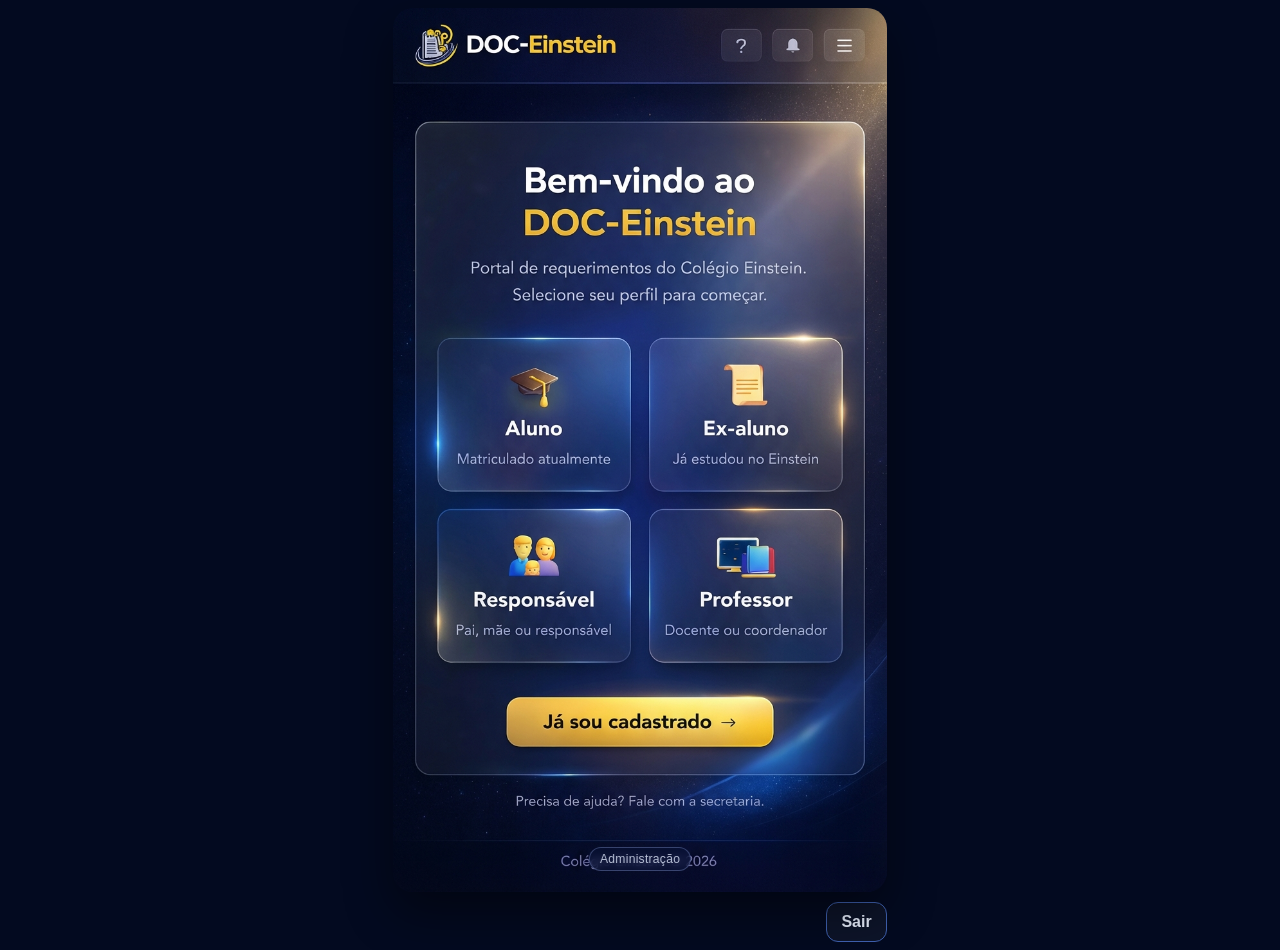
<file: index.html>
<!doctype html>
<html lang="pt-BR">
<head>
  <meta charset="utf-8" />
  <meta name="viewport" content="width=device-width, initial-scale=1, viewport-fit=cover" />
  <title>DOC-Einstein</title>
  <link rel="stylesheet" href="stitch/welcome.css" />
</head>
<body class="stitch-welcome-page">
  <main class="stitch-mock-root" aria-label="DOC-Einstein — Portal de Requerimentos">
    <img class="stitch-mock-image" src="assets/stitch/screen.png?v=1" alt="DOC-Einstein — Welcome Screen" />

    <a class="stitch-hotspot hs-admin" href="login.html?modo=login&redirect=admin-dashboard.html&admin_only=1" aria-label="Área de Administração"></a>
    <a class="stitch-hotspot hs-aluno" href="aluno.html" aria-label="Aluno — Matriculado atualmente"></a>
    <a class="stitch-hotspot hs-exaluno" href="ex-aluno.html" aria-label="Ex-aluno — Já estudou no Einstein"></a>
    <a class="stitch-hotspot hs-responsavel" href="responsavel.html" aria-label="Responsável — Pai, mãe ou responsável"></a>
    <a class="stitch-hotspot hs-professor" href="professor.html" aria-label="Professor — Docente ou coordenador"></a>
    <a class="stitch-hotspot hs-login" href="login.html?modo=login" aria-label="Já sou cadastrado"></a>
    <a class="stitch-admin-footer-link" href="login.html?modo=login&redirect=admin-dashboard.html&admin_only=1" aria-label="Área de Administração">Administração</a>
  </main>
  <div class="stitch-lp-actions" aria-label="Ações da página inicial">
    <a class="stitch-btn stitch-btn-ghost" href="index.html" aria-label="Sair para a página principal">Sair</a>
  </div>
</body>
</html>
</file>
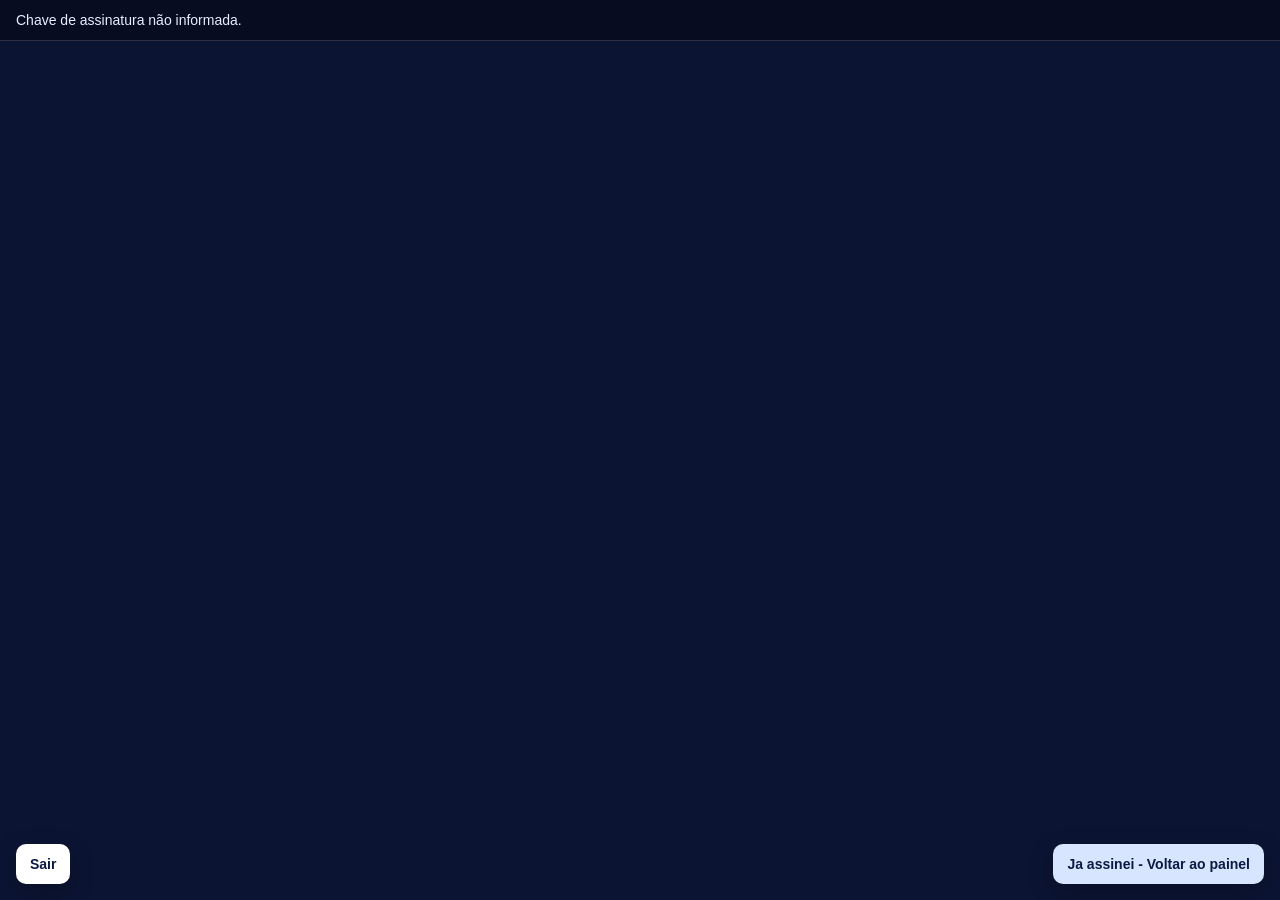
<file: clicksign-embedded.html>
<!doctype html>
<html lang="pt-BR">
<head>
  <meta charset="utf-8" />
  <meta name="viewport" content="width=device-width, initial-scale=1" />
  <title>Assinatura Clicksign</title>
  <style>
    html, body {
      margin: 0;
      padding: 0;
      height: 100%;
      overflow: auto;
      background: #0b1433;
      color: #e8eefc;
      font-family: Arial, sans-serif;
    }
    #status {
      padding: 12px 16px;
      font-size: 14px;
      border-bottom: 1px solid rgba(255,255,255,0.15);
      background: rgba(7, 12, 32, 0.9);
    }
    #container {
      width: 100%;
      min-height: calc(100vh - 46px);
      height: calc(100vh - 46px);
      overflow-y: auto;
      overflow-x: hidden;
    }
    #backToSaasBtn {
      position: fixed;
      right: 16px;
      bottom: 16px;
      z-index: 99999;
      border: 0;
      border-radius: 10px;
      padding: 12px 14px;
      font-size: 14px;
      font-weight: 700;
      color: #0c1a42;
      background: #d8e5ff;
      cursor: pointer;
      box-shadow: 0 8px 24px rgba(0, 0, 0, 0.25);
    }
    #logoutToLpBtn {
      position: fixed;
      left: 16px;
      bottom: 16px;
      z-index: 99999;
      border: 0;
      border-radius: 10px;
      padding: 12px 14px;
      font-size: 14px;
      font-weight: 700;
      color: #0c1a42;
      background: #ffffff;
      text-decoration: none;
      box-shadow: 0 8px 24px rgba(0, 0, 0, 0.25);
    }
  </style>
  <script src="https://cdn-public-library.clicksign.com/embedded/embedded.min-2.1.0.js"></script>
</head>
<body>
  <div id="status">Carregando assinatura incorporada...</div>
  <div id="container"></div>
  <a id="logoutToLpBtn" href="index.html">Sair</a>
  <button id="backToSaasBtn" type="button">Ja assinei - Voltar ao painel</button>
  <script src="clicksign-embedded.js"></script>
</body>
</html>
</file>
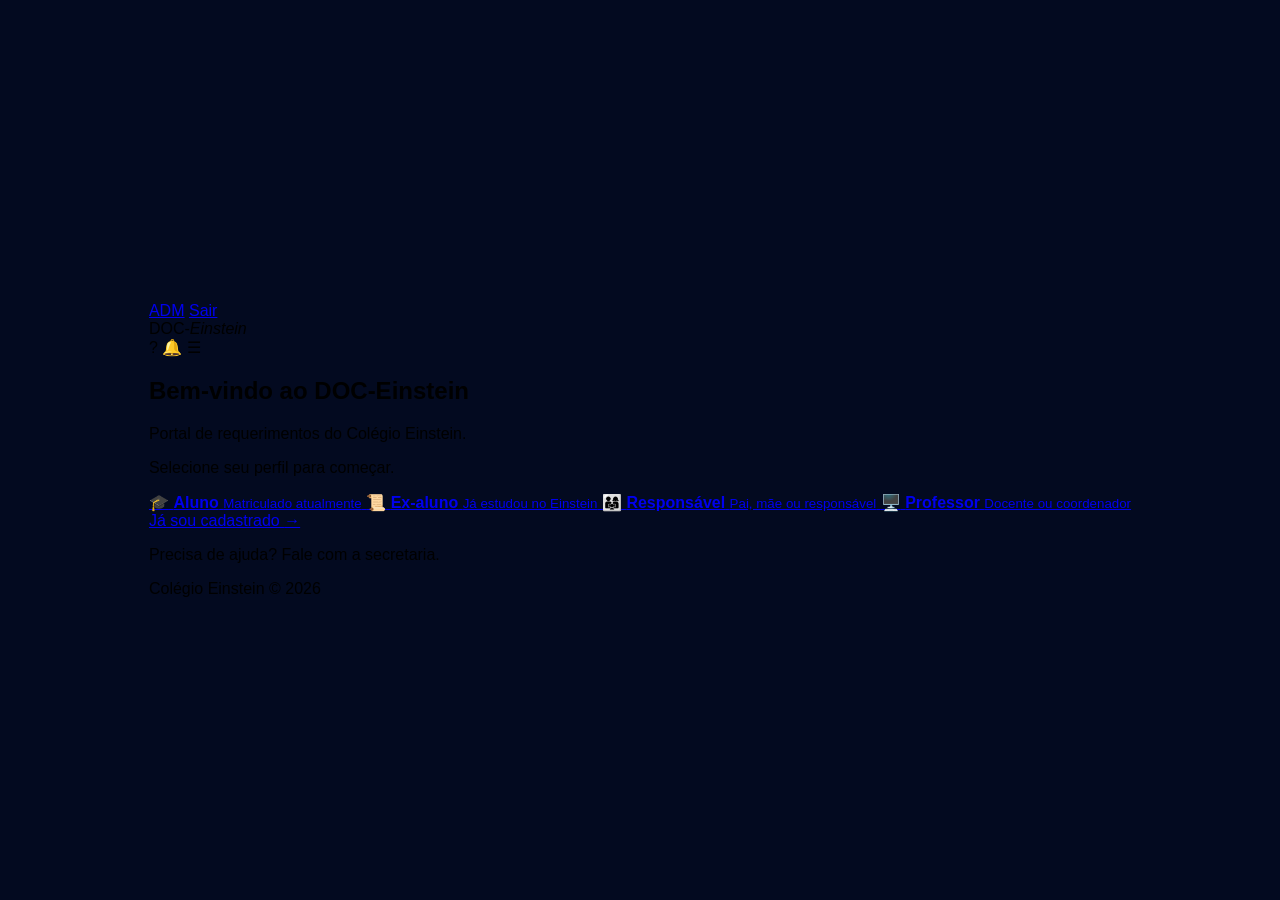
<file: stitch/welcome-desktop.html>
<!doctype html>
<html lang="pt-BR">
<head>
  <meta charset="utf-8" />
  <meta name="viewport" content="width=device-width, initial-scale=1, viewport-fit=cover" />
  <title>DOC-Einstein Welcome Desktop</title>
  <link rel="stylesheet" href="../stitch/welcome.css" />
</head>
<body class="stitch-welcome-page">
  <main class="stitch-root" aria-label="DOC-Einstein — Portal de Requerimentos">
    <a class="stitch-admin-entry" href="../login.html?modo=login&redirect=admin-dashboard.html&admin_only=1" aria-label="Área de Administração">ADM</a>
    <a class="stitch-admin-entry" style="right: 84px;" href="../index.html" aria-label="Sair para a página principal">Sair</a>

    <header class="stitch-topbar">
      <div class="stitch-brand">
        <span class="stitch-logo-orb" aria-hidden="true"></span>
        <span class="stitch-brand-text">DOC-<em>Einstein</em></span>
      </div>
      <div class="stitch-top-icons" aria-hidden="true">
        <span class="stitch-icon">?</span>
        <span class="stitch-icon">🔔</span>
        <span class="stitch-icon">☰</span>
      </div>
    </header>

    <section class="stitch-hero">
      <h1>Bem-vindo ao <span>DOC-Einstein</span></h1>
      <p>Portal de requerimentos do Colégio Einstein.</p>
      <p>Selecione seu perfil para começar.</p>
    </section>

    <section class="stitch-cards" aria-label="Perfis de acesso">
      <a class="stitch-card stitch-card-aluno" href="../login.html?perfil=aluno&novo=1" aria-label="Aluno — Matriculado atualmente">
        <span class="stitch-card-icon" aria-hidden="true">🎓</span>
        <strong>Aluno</strong>
        <small>Matriculado atualmente</small>
      </a>

      <a class="stitch-card stitch-card-exaluno" href="../login.html?perfil=ex-aluno&novo=1" aria-label="Ex-aluno — Já estudou no Einstein">
        <span class="stitch-card-icon" aria-hidden="true">📜</span>
        <strong>Ex-aluno</strong>
        <small>Já estudou no Einstein</small>
      </a>

      <a class="stitch-card stitch-card-responsavel" href="../login.html?perfil=responsavel&novo=1" aria-label="Responsável — Pai, mãe ou responsável">
        <span class="stitch-card-icon" aria-hidden="true">👨‍👩‍👧</span>
        <strong>Responsável</strong>
        <small>Pai, mãe ou responsável</small>
      </a>

      <a class="stitch-card stitch-card-professor" href="../login.html?perfil=professor&novo=1" aria-label="Professor — Docente ou coordenador">
        <span class="stitch-card-icon" aria-hidden="true">🖥️</span>
        <strong>Professor</strong>
        <small>Docente ou coordenador</small>
      </a>
    </section>

    <a class="stitch-cta" href="../login.html" aria-label="Já sou cadastrado">
      Já sou cadastrado <span aria-hidden="true">→</span>
    </a>

    <p class="stitch-help">Precisa de ajuda? Fale com a secretaria.</p>
    <footer class="stitch-footer">Colégio Einstein © 2026</footer>
  </main>
</body>
</html>
</file>
<file: stitch/welcome.css>
:root{
  --safe-top:env(safe-area-inset-top);
  --safe-right:env(safe-area-inset-right);
  --safe-bottom:env(safe-area-inset-bottom);
  --safe-left:env(safe-area-inset-left);
}

*{
  box-sizing:border-box;
}

[hidden]{
  display:none !important;
}

html,
body{
  min-height:100%;
}

body.stitch-welcome-page{
  margin:0;
  min-height:100svh;
  min-height:100dvh;
  padding:8px;
  padding-top:calc(var(--safe-top) + 8px);
  padding-right:calc(var(--safe-right) + 8px);
  padding-bottom:calc(var(--safe-bottom) + 8px);
  padding-left:calc(var(--safe-left) + 8px);
  display:grid;
  place-items:center;
  background:#030a20;
  font-family:Inter, "Segoe UI", Roboto, Arial, sans-serif;
}

.stitch-mock-root{
  width:min(calc(100vw - 16px), calc((100svh - 16px) * (768 / 1376)));
  aspect-ratio:768 / 1376;
  position:relative;
  border-radius:20px;
  overflow:hidden;
  box-shadow:0 20px 48px rgba(0,0,0,.45);
}

.stitch-mock-image{
  position:absolute;
  inset:0;
  width:100%;
  height:100%;
  display:block;
  object-fit:cover;
  z-index:1;
}

.stitch-hotspot{
  position:absolute;
  z-index:3;
  display:block;
  border-radius:16px;
  background:transparent;
  outline:none;
}

.stitch-hotspot:focus-visible{
  box-shadow:0 0 0 3px rgba(255,214,112,.62);
}

.hs-admin{
  left:4.9%;
  top:3.3%;
  width:8.9%;
  height:3.3%;
  border-radius:999px;
}

.hs-aluno{
  left:9.8%;
  top:34.3%;
  width:38.4%;
  height:16.2%;
}

.hs-exaluno{
  left:51.8%;
  top:34.3%;
  width:38.4%;
  height:16.2%;
}

.hs-responsavel{
  left:9.8%;
  top:54.4%;
  width:38.4%;
  height:16.2%;
}

.hs-professor{
  left:51.8%;
  top:54.4%;
  width:38.4%;
  height:16.2%;
}

.hs-login{
  left:25.3%;
  top:76.8%;
  width:49.5%;
  height:8.5%;
  border-radius:18px;
}

.stitch-admin-footer-link{
  position:absolute;
  left:50%;
  bottom:2.4%;
  transform:translateX(-50%);
  z-index:4;
  text-decoration:none;
  font-size:clamp(.62rem, 1.7vw, .76rem);
  letter-spacing:.02em;
  color:rgba(228, 236, 255, .8);
  border:1px solid rgba(155, 177, 238, .32);
  background:rgba(10, 21, 58, .46);
  backdrop-filter:blur(4px);
  -webkit-backdrop-filter:blur(4px);
  border-radius:999px;
  padding:4px 10px;
  transition:opacity .2s ease, border-color .2s ease, color .2s ease;
}

.stitch-admin-footer-link:hover,
.stitch-admin-footer-link:focus-visible{
  color:#f6d98f;
  border-color:rgba(246, 217, 143, .62);
  outline:none;
}

.stitch-lp-actions{
  width:min(calc(100vw - 16px), calc((100svh - 16px) * (768 / 1376)));
  display:flex;
  justify-content:flex-end;
  margin-top:10px;
}

.stitch-subpage-root{
  width:min(calc(100vw - 16px), calc((100svh - 16px) * (768 / 1376)));
  aspect-ratio:768 / 1376;
  position:relative;
  border-radius:20px;
  overflow:hidden;
  box-shadow:0 20px 48px rgba(0,0,0,.45);
}

.stitch-subpage-root::before{
  content:"";
  position:absolute;
  inset:0;
  z-index:2;
  pointer-events:none;
  background:rgba(4, 9, 28, .28);
  backdrop-filter:blur(6px) brightness(.72);
  -webkit-backdrop-filter:blur(6px) brightness(.72);
}

.stitch-subpage-image{
  position:absolute;
  inset:0;
  width:100%;
  height:100%;
  object-fit:cover;
  z-index:1;
}

.stitch-subpage-panel{
  position:absolute;
  left:8%;
  right:8%;
  top:18%;
  z-index:3;
  border-radius:18px;
  border:1px solid rgba(181,203,255,.32);
  background:linear-gradient(180deg, rgba(12,25,70,.84), rgba(9,16,46,.88));
  backdrop-filter:blur(6px);
  -webkit-backdrop-filter:blur(6px);
  box-shadow:0 14px 28px rgba(0,0,0,.35);
  padding:18px 16px;
  color:#eff5ff;
}

.stitch-subpage-title{
  margin:0 0 8px;
  font-size:clamp(1.25rem, 4.4vw, 1.9rem);
}

.stitch-subpage-text{
  margin:0 0 14px;
  color:#c9d8fb;
  font-size:clamp(.85rem, 2.6vw, 1rem);
}

.stitch-attention-text{
  color:#ffe19b;
  font-weight:700;
  margin-top:-4px;
}

.stitch-subpage-subtitle{
  margin:0 0 8px;
  font-size:clamp(1rem, 3vw, 1.2rem);
  color:#f2f7ff;
}

.stitch-subpage-chip{
  display:inline-block;
  margin:0 0 14px;
  padding:6px 10px;
  border-radius:999px;
  border:1px solid rgba(255,212,118,.45);
  background:rgba(255,212,118,.12);
  color:#ffe4a0;
  font-weight:700;
  text-transform:capitalize;
}

.stitch-subpage-actions{
  display:flex;
  gap:10px;
  flex-wrap:wrap;
}

.stitch-btn{
  text-decoration:none;
  border-radius:12px;
  padding:10px 14px;
  font-weight:700;
  border:1px solid transparent;
}

.stitch-btn-primary{
  color:#1f2230;
  border-color:#f5d17b;
  background:linear-gradient(180deg, #ffd870, #e6aa2b);
}

.stitch-btn-ghost{
  color:#eaf1ff;
  border-color:#3f61b0;
  background:rgba(255,255,255,.04);
}

.stitch-btn:disabled{
  opacity:.65;
  cursor:not-allowed;
}

.stitch-form{
  display:grid;
  gap:10px;
}

.stitch-form[hidden]{
  display:none !important;
}

.stitch-field{
  display:grid;
  gap:6px;
}

.stitch-field label{
  font-size:clamp(.78rem, 1.8vw, .9rem);
  color:#d6e2ff;
}

.stitch-field input{
  width:100%;
  border-radius:10px;
  border:1px solid rgba(158,186,250,.36);
  background:rgba(7,16,48,.72);
  color:#eef4ff;
  padding:10px 12px;
  font-size:clamp(.86rem, 2.2vw, .96rem);
}

.stitch-field input[type="file"]{
  padding:8px 10px;
  cursor:pointer;
}

.stitch-field select,
.stitch-field textarea{
  width:100%;
  border-radius:10px;
  border:1px solid rgba(158,186,250,.36);
  background:rgba(7,16,48,.72);
  color:#eef4ff;
  padding:10px 12px;
  font-size:clamp(.86rem, 2.2vw, .96rem);
}

.stitch-field input:focus{
  outline:none;
  border-color:rgba(255,214,112,.8);
  box-shadow:0 0 0 2px rgba(255,214,112,.2);
}

.stitch-field select:focus,
.stitch-field textarea:focus{
  outline:none;
  border-color:rgba(255,214,112,.8);
  box-shadow:0 0 0 2px rgba(255,214,112,.2);
}

.stitch-status{
  margin:2px 0 0;
  min-height:20px;
  font-size:clamp(.76rem, 1.9vw, .88rem);
  color:#c9d8fb;
}

.stitch-status.ok{
  color:#9ff5b5;
}

.stitch-status.error{
  color:#ffb0b0;
}

.stitch-timeline-card{
  margin-top:16px;
  border:1px solid rgba(146,173,239,.28);
  border-radius:14px;
  background:rgba(5, 14, 43, .54);
  padding:14px 12px;
}

.stitch-timeline{
  list-style:none;
  margin:0;
  padding:4px 0 0;
  display:grid;
  gap:10px;
}

.timeline-step{
  display:grid;
  grid-template-columns:20px 1fr;
  gap:10px;
  align-items:start;
  color:#b7c8ee;
}

.timeline-step .timeline-marker{
  width:14px;
  height:14px;
  margin-top:3px;
  border-radius:999px;
  border:2px solid rgba(149,171,224,.72);
  background:rgba(124,142,184,.25);
  box-shadow:0 0 0 2px rgba(10,16,39,.55);
}

.timeline-step .timeline-copy strong{
  display:block;
  font-size:clamp(.84rem, 2.1vw, .95rem);
  color:#d7e4ff;
}

.timeline-step .timeline-copy small{
  display:block;
  margin-top:2px;
  font-size:clamp(.72rem, 1.8vw, .82rem);
  color:#9fb5e4;
}

.timeline-step.is-active .timeline-marker{
  border-color:rgba(255,204,96,.96);
  background:linear-gradient(180deg, #ffd56f, #e9a92d);
  box-shadow:0 0 0 2px rgba(10,16,39,.45), 0 0 14px rgba(249,195,88,.42);
}

.timeline-step.is-active .timeline-copy strong{
  color:#ffe5aa;
}

.timeline-step.is-done .timeline-marker{
  border-color:rgba(127,234,163,.95);
  background:linear-gradient(180deg, #72df99, #2da969);
  box-shadow:0 0 0 2px rgba(10,16,39,.45), 0 0 12px rgba(103,224,150,.36);
}

.timeline-step.is-done .timeline-copy strong{
  color:#bcf7d1;
}

.stitch-admin-tabs{
  margin-top:16px;
  display:flex;
  flex-wrap:wrap;
  gap:8px;
}

.stitch-admin-tab{
  border-radius:999px;
  border:1px solid rgba(148,176,242,.35);
  background:rgba(9,18,55,.56);
  color:#cfe0ff;
  font-weight:700;
  font-size:clamp(.76rem, 2vw, .9rem);
  padding:8px 12px;
  cursor:pointer;
}

.stitch-admin-tab.is-active{
  border-color:rgba(255,214,112,.6);
  background:rgba(255,214,112,.18);
  color:#ffe8b1;
}

.stitch-admin-panel{
  margin-top:14px;
}

.stitch-admin-list{
  display:grid;
  gap:12px;
}

.stitch-admin-card{
  border-radius:12px;
  border:1px solid rgba(146,172,234,.3);
  background:rgba(6, 14, 43, .56);
  padding:12px 12px 10px;
}

.stitch-admin-card-head{
  display:flex;
  justify-content:space-between;
  align-items:center;
  gap:8px;
  margin-bottom:8px;
}

.stitch-admin-card-head strong{
  color:#f2f7ff;
  font-size:clamp(.82rem, 2.2vw, .98rem);
}

.stitch-admin-status{
  border-radius:999px;
  border:1px solid rgba(255,214,112,.5);
  background:rgba(255,214,112,.14);
  color:#ffe6a7;
  font-size:clamp(.68rem, 1.7vw, .78rem);
  font-weight:700;
  padding:4px 8px;
}

.stitch-admin-meta{
  margin:0 0 6px;
  color:#bed1f8;
  font-size:clamp(.74rem, 1.95vw, .85rem);
}

.stitch-admin-signature-grid{
  width:100%;
  display:grid;
  gap:6px;
  color:#d7e4ff;
  font-size:clamp(.74rem, 1.95vw, .85rem);
}

.stitch-admin-signature-grid input{
  margin-right:6px;
}

.stitch-subpage-footer{
  position:absolute;
  left:0;
  right:0;
  bottom:6.3%;
  z-index:4;
  text-align:center;
  font-size:clamp(.68rem, 2vw, .86rem);
  color:#a9bde8;
}

/* Cadastro/Login pages need full vertical scroll on web */
body.stitch-welcome-page.stitch-form-page{
  display:block;
  overflow-y:auto;
}

body.stitch-welcome-page.stitch-form-page .stitch-subpage-root{
  width:min(calc(100vw - 16px), 768px);
  aspect-ratio:auto;
  min-height:calc(100svh - var(--safe-top) - var(--safe-bottom) - 16px);
  margin:0 auto;
  overflow:visible;
}

body.stitch-welcome-page.stitch-form-page .stitch-subpage-panel{
  position:relative;
  left:auto;
  right:auto;
  top:auto;
  margin:clamp(68px, 9vw, 92px) 8% 0;
}

body.stitch-welcome-page.stitch-form-page .stitch-subpage-footer{
  position:relative;
  left:auto;
  right:auto;
  bottom:auto;
  margin:10px 0 0;
  text-align:center;
}
</file>
